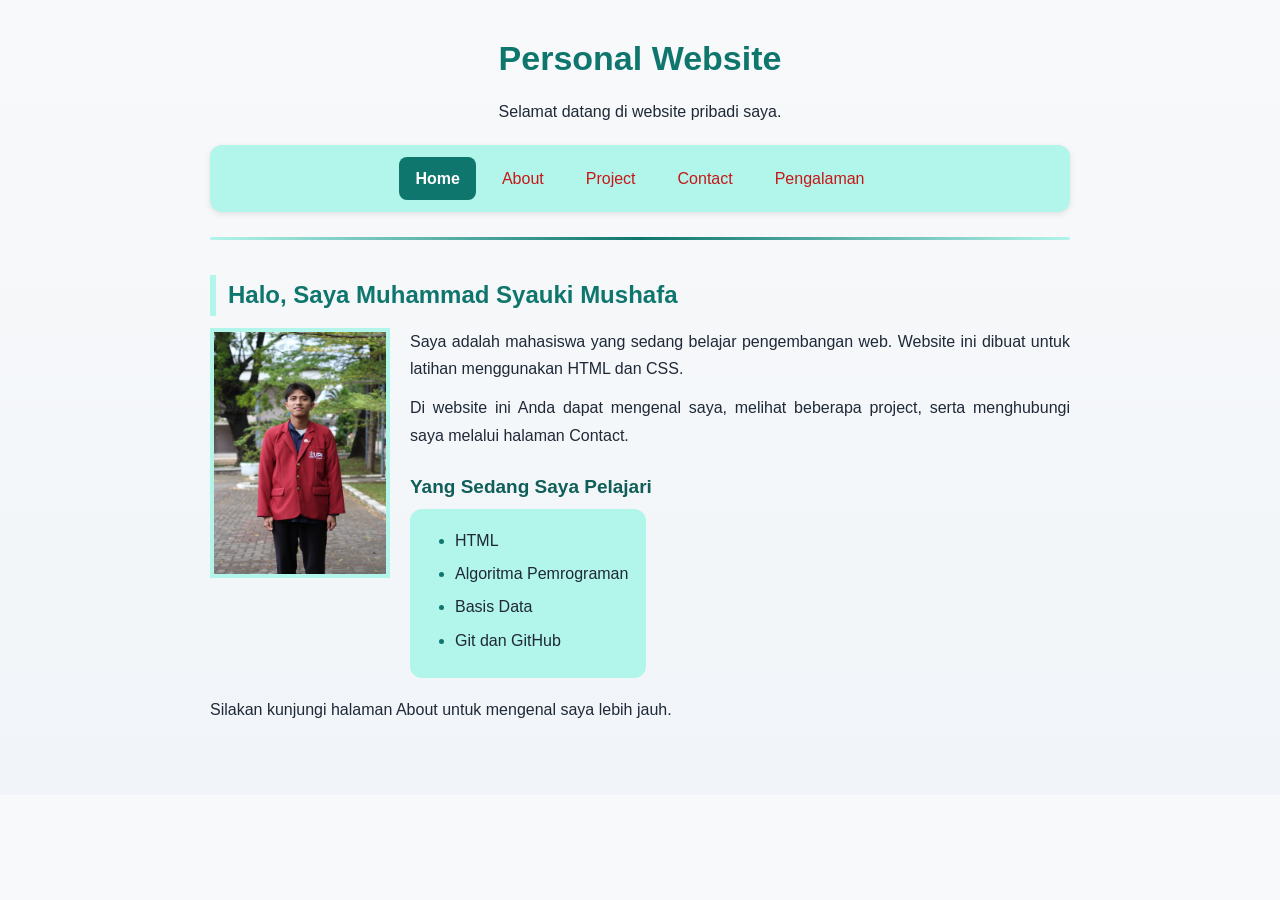
<file: index.html>
<!DOCTYPE html>
<html lang="id">
<head>
  <meta charset="UTF-8">
  <meta name="viewport" content="width=device-width, initial-scale=1.0">
  <title>Personal Website</title>
  <link rel="stylesheet" href="style.css">
</head>
<body>
  <h1>Personal Website</h1>
  <p style="text-align:center">Selamat datang di website pribadi saya.</p>

  <nav>
    <a href="index.html" class="aktif">Home</a>
    <a href="saya.html">About</a>
    <a href="project.html">Project</a>
    <a href="contact.html">Contact</a>
    <a href="pengalaman.html">Pengalaman</a>
  </nav>

  <hr>

  <h2>Halo, Saya Muhammad Syauki Mushafa</h2>

  <img src="pas.JPG" width="180" height="250" alt="Foto Muhammad Syauki Mushafa" class="foto-profil">

  <p>Saya adalah mahasiswa yang sedang belajar pengembangan web. Website ini dibuat untuk latihan menggunakan HTML dan CSS.</p>
  <p>Di website ini Anda dapat mengenal saya, melihat beberapa project, serta menghubungi saya melalui halaman Contact.</p>

  <h3>Yang Sedang Saya Pelajari</h3>
  <ul>
    <li>HTML</li>
    <li>Algoritma Pemrograman</li>
    <li>Basis Data</li>
    <li>Git dan GitHub</li>
  </ul>

  <p>Silakan kunjungi halaman About untuk mengenal saya lebih jauh.</p>
</body>
</html>
</file>
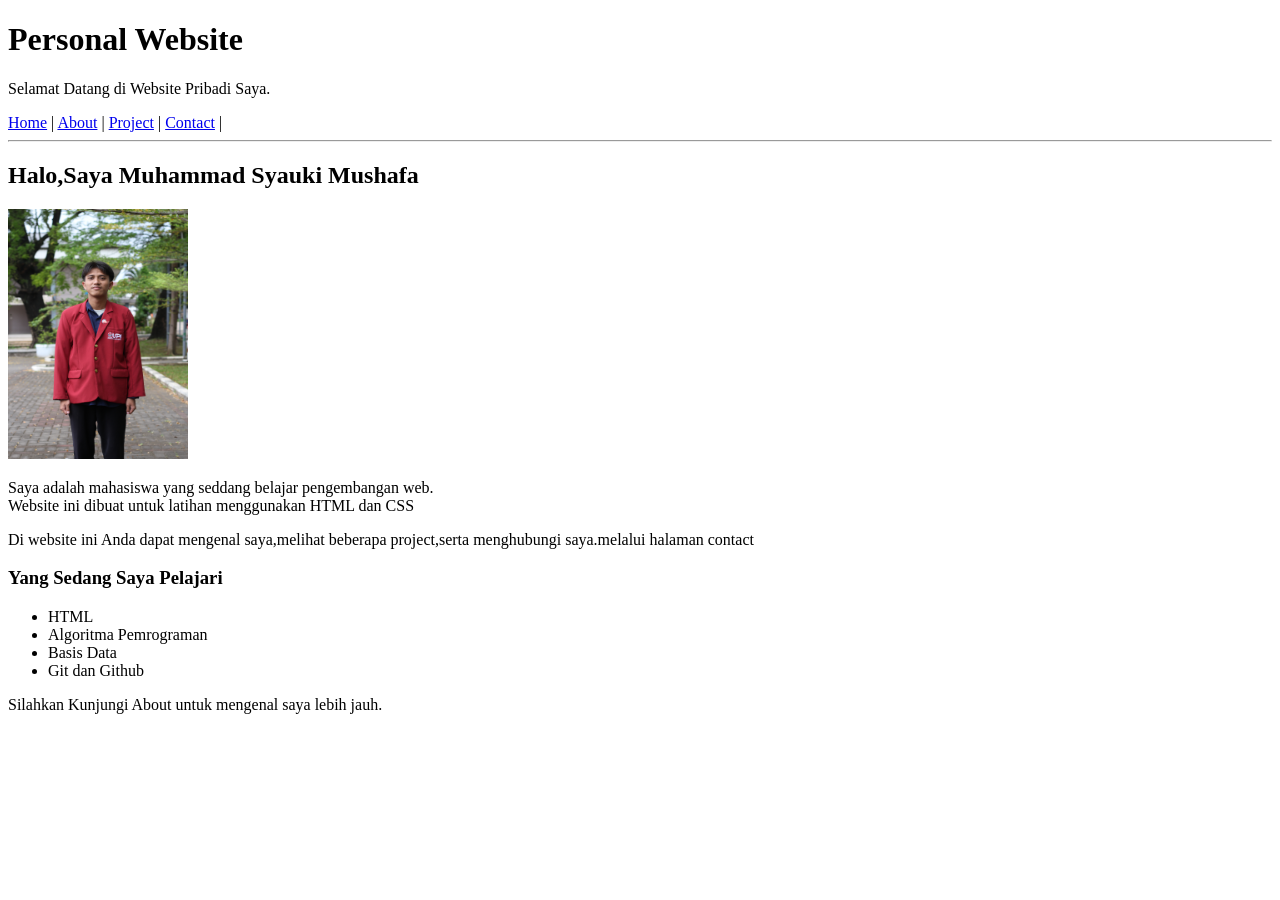
<file: about.html>
<!DOCTYPE html>
<html lang="id">
<head>
 <meta charset="UTF-8">
 <title>Personal Project</title>
</head>
<body>
 <h1>Personal Website</h1>
 <p>Selamat Datang di Website Pribadi Saya.</p>

 <nav>
 <a href="about.html">Home</a> |
 <a href="saya.html">About</a> |
 <a href="project.html">Project</a> |
 <a href="contact.html">Contact</a> |
 </nav>

 <hr>
 <h2>Halo,Saya Muhammad Syauki Mushafa</h2>

 <img src="pas.JPG" width="180" height="250" alt="PHOTO Saya">
 <p>Saya adalah mahasiswa yang seddang belajar pengembangan web.<br>Website ini dibuat untuk latihan menggunakan HTML dan CSS</p>
 <p>Di website ini Anda dapat mengenal  saya,melihat beberapa project,serta menghubungi saya.melalui halaman contact</p>
 <h3>Yang Sedang Saya Pelajari</h3>
 <ul>
 <li>HTML</li>
 <li>Algoritma Pemrograman</li>
 <li>Basis Data</li>
 <li>Git dan Github</li>
 </ul>
 <p>Silahkan Kunjungi About untuk mengenal saya lebih jauh.</p>
</body>
</html>
</file>
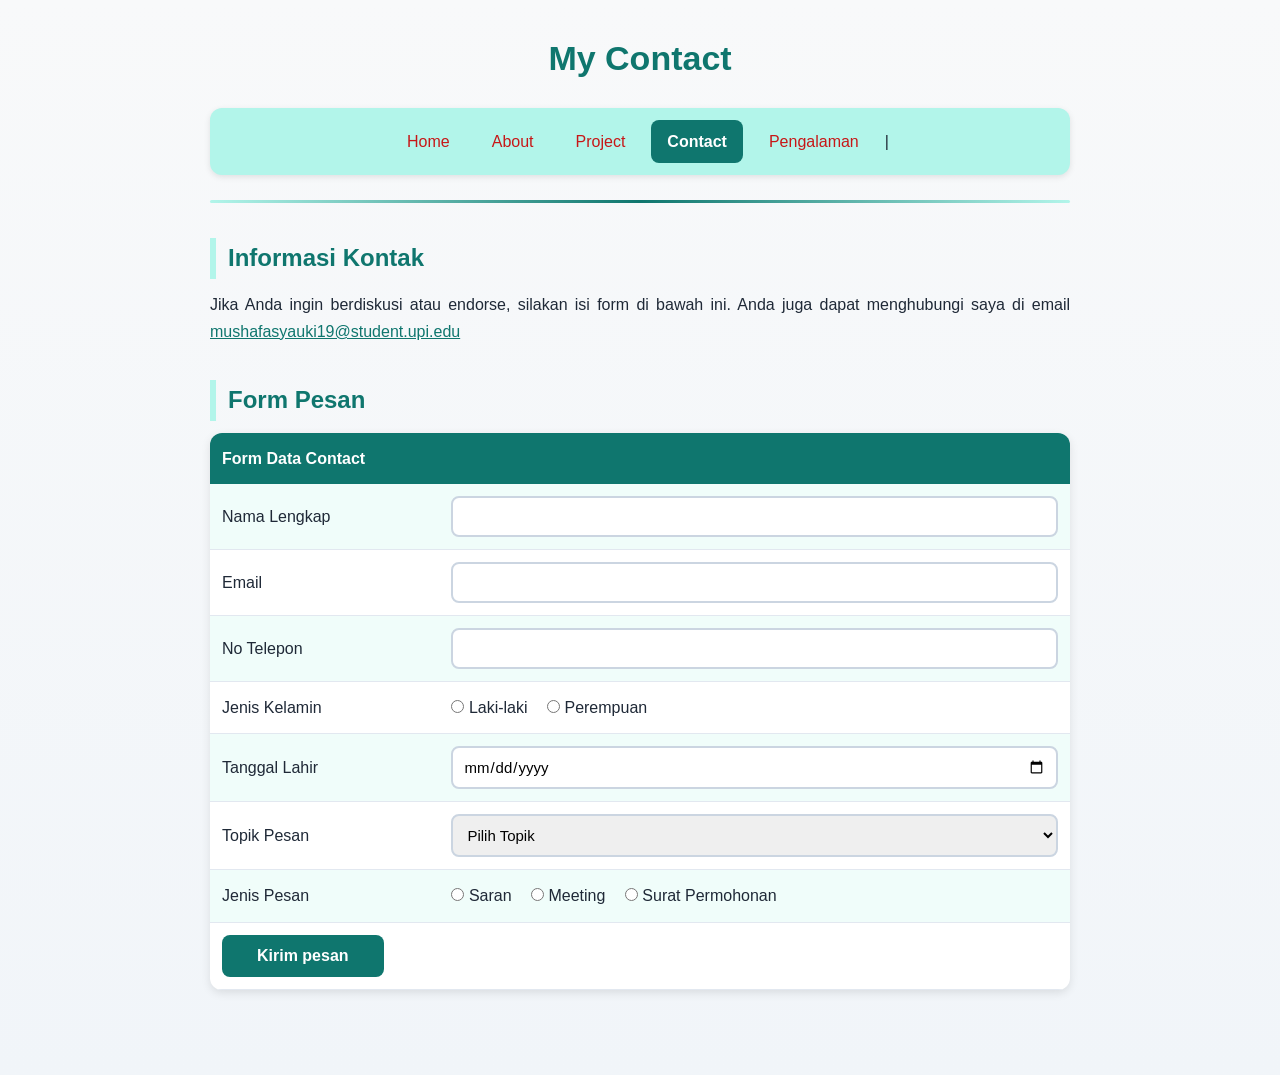
<file: contact.html>
<!DOCTYPE html>
<html lang="id">
<head>
  <meta charset="UTF-8">
  <meta name="viewport" content="width=device-width, initial-scale=1.0">
  <title>My Contact</title>
  <link rel="stylesheet" href="style.css">
</head>
<body>
  <h1>My Contact</h1>

  <nav>
    <a href="index.html">Home</a>
    <a href="saya.html">About</a>
    <a href="project.html">Project</a>
    <a href="contact.html" class="aktif">Contact</a>
    <a href="pengalaman.html">Pengalaman</a> |
  </nav>

  <hr>

  <h2>Informasi Kontak</h2>
  <p>Jika Anda ingin berdiskusi atau endorse, silakan isi form di bawah ini. Anda juga dapat menghubungi saya di email <a href="mailto:mushafasyauki19@student.upi.edu">mushafasyauki19@student.upi.edu</a></p>

  <h2>Form Pesan</h2>
  <form action="#" method="post">
    <table>
      <tr>
        <th colspan="2">Form Data Contact</th>
      </tr>
      <tr>
        <td>Nama Lengkap</td>
        <td><input type="text" name="nama" required></td>
      </tr>
      <tr>
        <td>Email</td>
        <td><input type="email" name="email" required></td>
      </tr>
      <tr>
        <td>No Telepon</td>
        <td><input type="tel" name="telepon"></td>
      </tr>
      <tr>
        <td>Jenis Kelamin</td>
        <td>
          <input type="radio" id="laki-laki" name="jenis_kelamin" value="L" required>
          <label for="laki-laki">Laki-laki</label>
          <input type="radio" id="perempuan" name="jenis_kelamin" value="P">
          <label for="perempuan">Perempuan</label>
        </td>
      </tr>
      <tr>
        <td>Tanggal Lahir</td>
        <td><input type="date" name="tanggal_lahir" required></td>
      </tr>
      <tr>
        <td>Topik Pesan</td>
        <td>
          <select name="topik_pesan" required>
            <option value="">Pilih Topik</option>
            <option value="endors">Endorse</option>
            <option value="meeting">Meeting</option>
            <option value="permohonan">Surat Permohonan</option>
          </select>
        </td>
      </tr>
      <tr>
        <td>Jenis Pesan</td>
        <td>
          <input type="radio" id="saran" name="jenis_pesan" value="Saran" required>
          <label for="saran">Saran</label>
          <input type="radio" id="meeting" name="jenis_pesan" value="Meeting">
          <label for="meeting">Meeting</label>
          <input type="radio" id="permohonan" name="jenis_pesan" value="Surat Permohonan">
          <label for="permohonan">Surat Permohonan</label>
        </td>
      </tr>
      <tr>
        <td colspan="2"><input type="submit" value="Kirim pesan"></td>
      </tr>
    </table>
  </form>
</body>
</html>
</file>
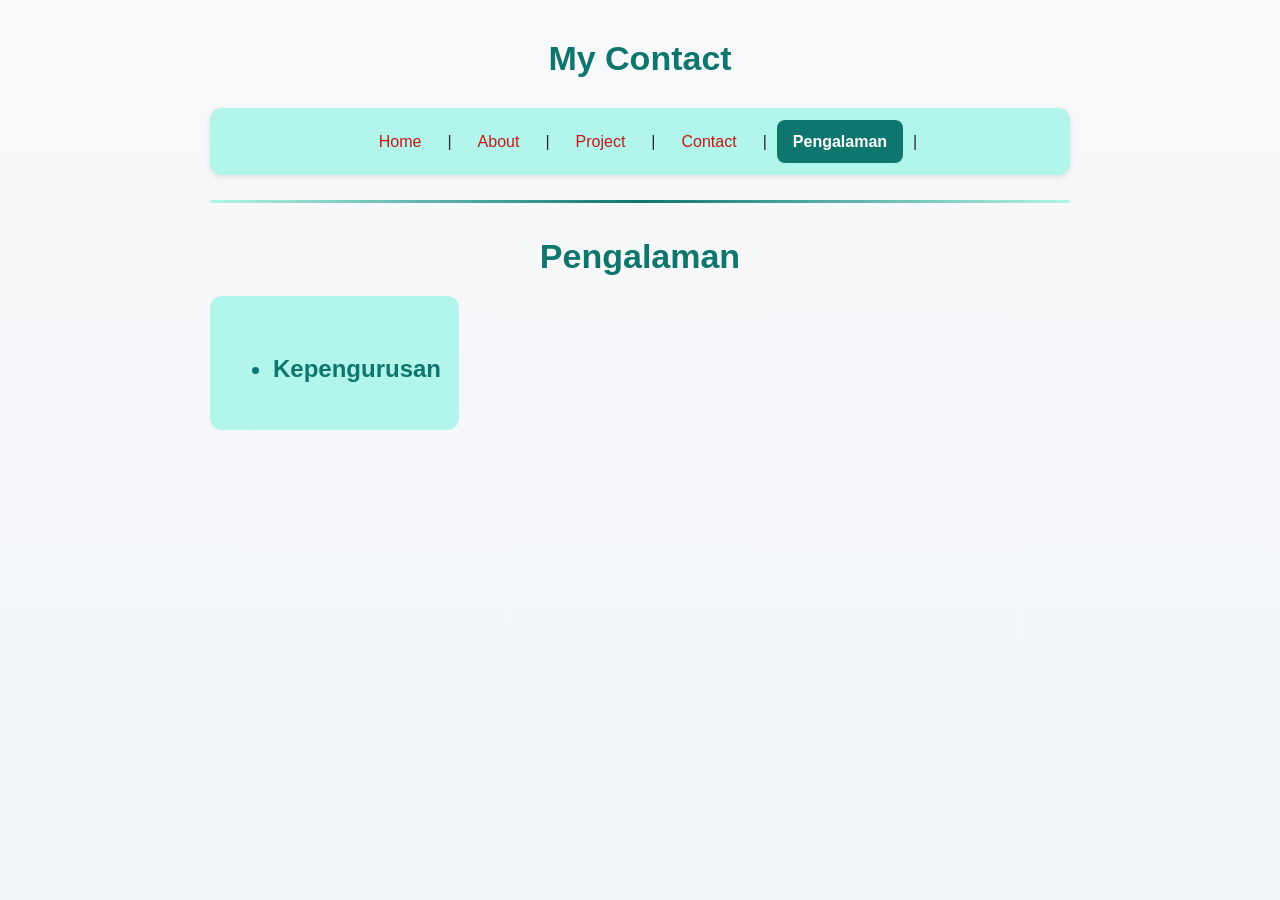
<file: pengalaman.html>
<html> 
    <head>
       <meta charset="UTF-8">
  <meta name="viewport" content="width=device-width, initial-scale=1.0">
        <title>MY CONTACT</title>
         <link rel="stylesheet" href="style.css">
    </head>

    <body>
        <h1>My Contact</h1>
<nav>
  <a href="index.html">Home</a> |
 <a href="saya.html">About</a> |
 <a href="project.html">Project</a> |
 <a href="contact.html">Contact</a> |
 <a href="pengalaman.html"class="aktif">Pengalaman</a> |
 </nav>
  <hr>
<h1>Pengalaman</h1>
<ul>  
<h2><li>Kepengurusan</li></h2>
<h3></h3>


</ul> 

 
 </body>
</html>
</file>
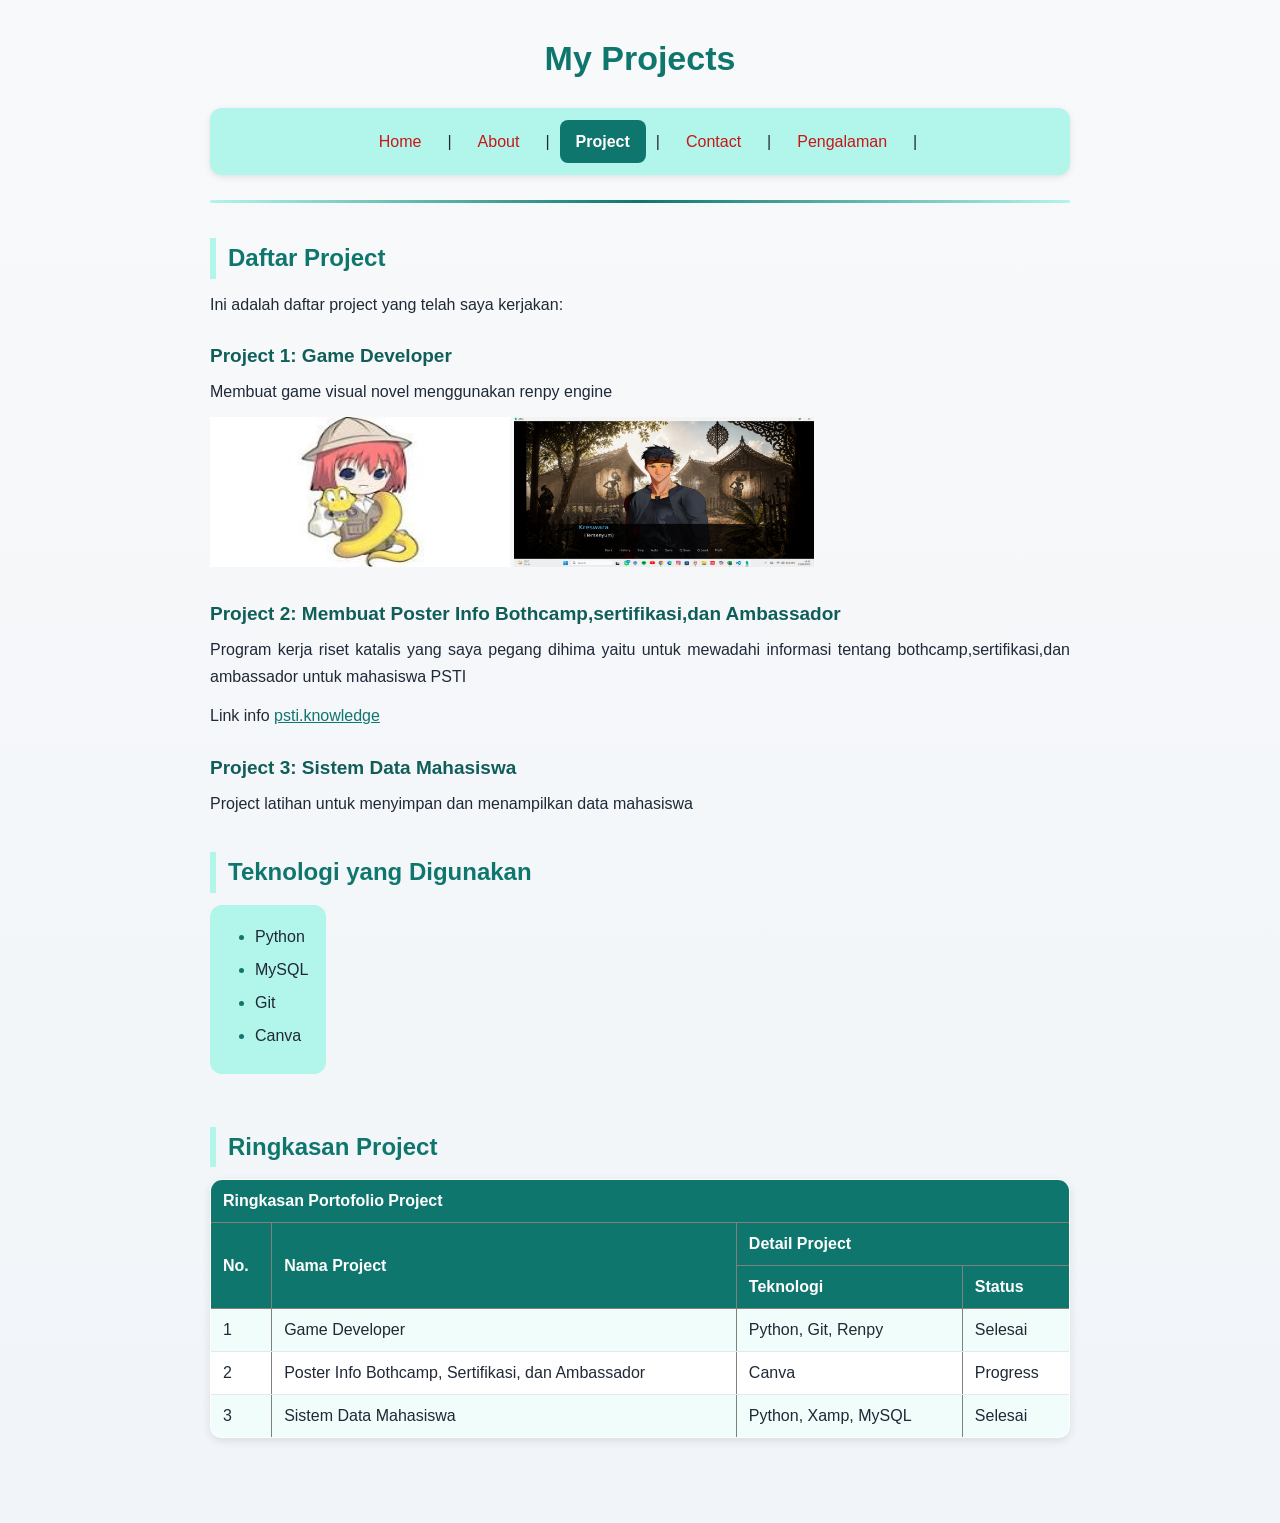
<file: project.html>
<html> 
    <head>
      <meta charset="UTF-8">
  <meta name="viewport" content="width=device-width, initial-scale=1.0">
        <title>MY PROJECT</title>
         <link rel="stylesheet" href="style.css">
    </head>
    <body>
        <h1>My Projects</h1>
<nav>
 <a href="index.html">Home</a> |
 <a href="saya.html">About</a> |
 <a href="project.html"class="aktif">Project</a> |
 <a href="contact.html">Contact</a> |
 <a href="pengalaman.html">Pengalaman</a> |
 </nav>
 <hr>
 <h2>Daftar Project</h2>
 <p>Ini adalah daftar project yang telah saya kerjakan:</p>
 <h3>Project 1: Game Developer</h3>
<p>Membuat game visual novel menggunakan renpy engine</p>
<img src="renpy.jpg" width="300" height="150" alt="PHOTO Saya"> <img src="my project.png" width="300" height="150" alt="PHOTO Saya">
 <h3>Project 2: Membuat Poster Info Bothcamp,sertifikasi,dan Ambassador </h3>
<p>Program kerja riset katalis yang saya pegang dihima yaitu untuk mewadahi informasi tentang bothcamp,sertifikasi,dan ambassador untuk mahasiswa PSTI</p>
<p>Link info <a href="https://www.instagram.com/psti_knowledge/">psti.knowledge</a></p>
 <h3>Project 3: Sistem Data Mahasiswa</h3>
<p> Project latihan untuk menyimpan dan menampilkan data mahasiswa</p>
 <h2>Teknologi yang Digunakan</h2>
 <ul>
    <li>Python</li>
    <li>MySQL</li>
    <li>Git</li>
    <li>Canva</li>
 </ul>
 <h2>Ringkasan Project</h2>
  <table border="1" cellpadding="8" cellspacing="0">
  <tr>
    <th colspan="4">Ringkasan Portofolio Project</th>
  </tr>
  <tr>
    <th rowspan="2">No.</th>
    <th rowspan="2">Nama Project</th>
    <th colspan="2">Detail Project</th>
  </tr>
  <tr>
    <th>Teknologi</th>
    <th>Status</th>
  </tr>
  <tr>
    <td>1</td>
    <td>Game Developer</td>
    <td>Python, Git, Renpy</td>
    <td>Selesai</td>
  </tr>
  <tr>
    <td>2</td>
    <td>Poster Info Bothcamp, Sertifikasi, dan Ambassador</td>
    <td>Canva</td>
     <td>Progress</td>
  </tr>
  <tr>
    <td>3</td>
    <td>Sistem Data Mahasiswa</td>
    <td>Python, Xamp, MySQL</td>
    <td>Selesai</td>
  </tr>
</table>
    </body>
</html>
</file>
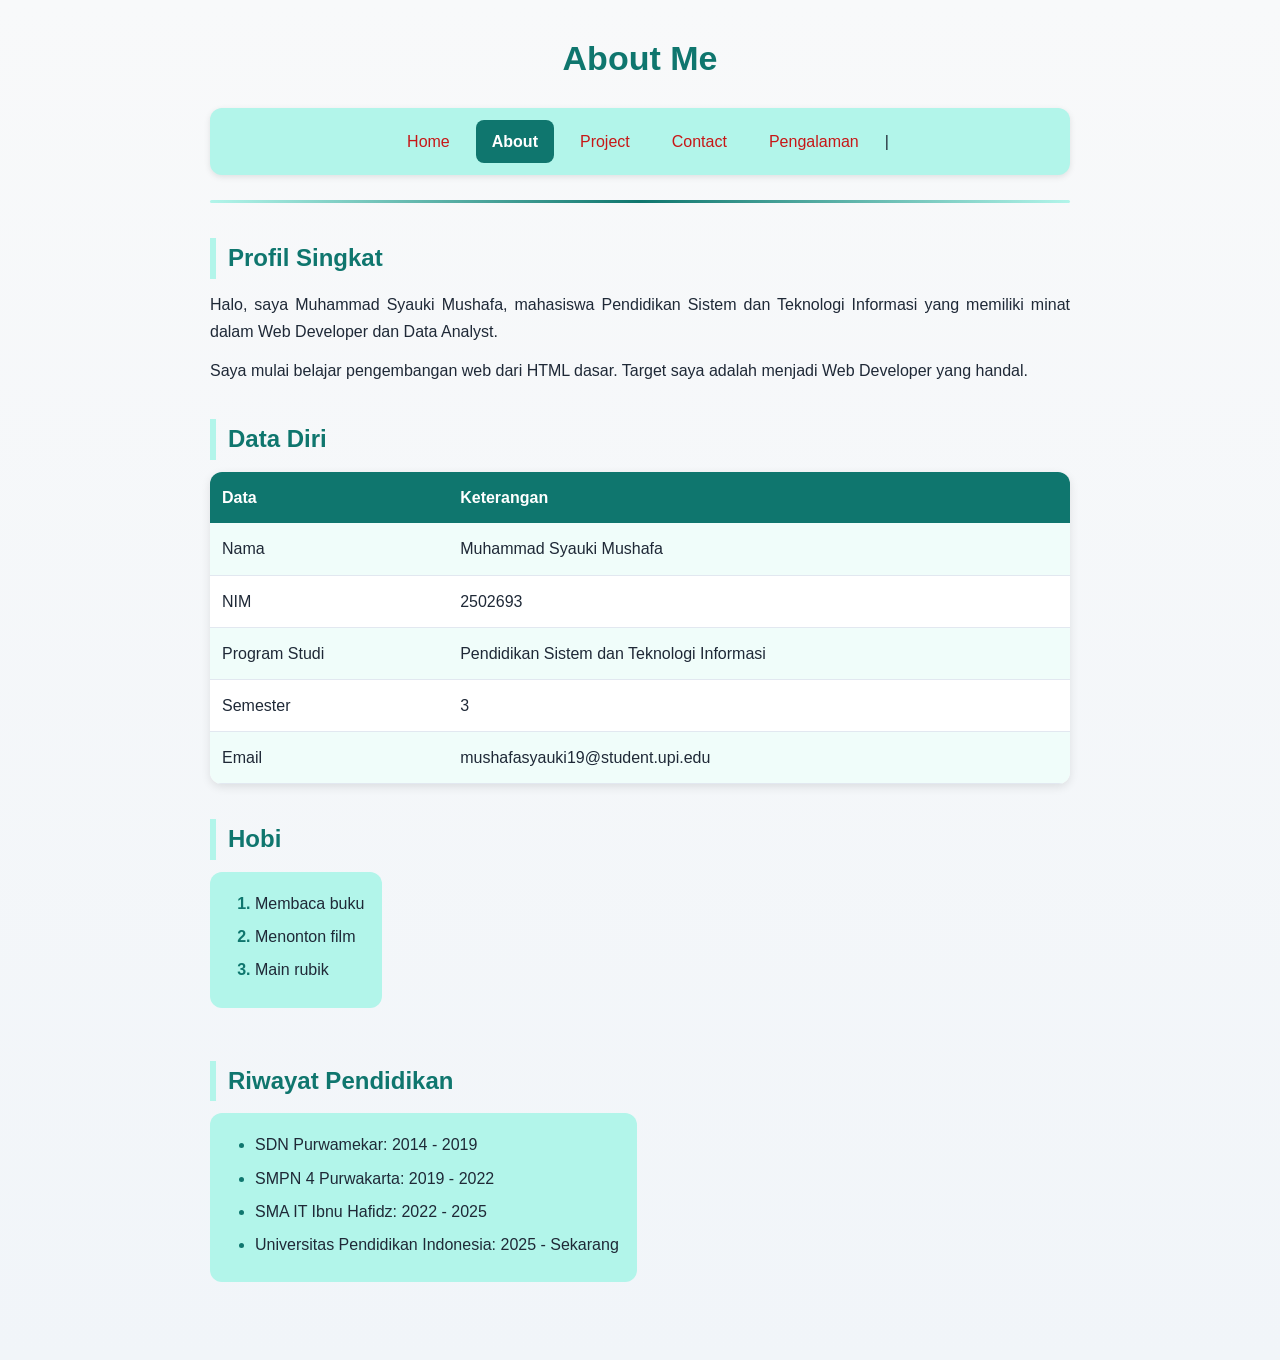
<file: saya.html>
<!DOCTYPE html>
<html lang="id">
<head>
  <meta charset="UTF-8">
  <meta name="viewport" content="width=device-width, initial-scale=1.0">
  <title>About Saya</title>
  <link rel="stylesheet" href="style.css">
</head>
<body>
  <h1>About Me</h1>

  <nav>
    <a href="index.html">Home</a>
    <a href="saya.html" class="aktif">About</a>
    <a href="project.html">Project</a>
    <a href="contact.html">Contact</a>
    <a href="pengalaman.html">Pengalaman</a> |
  </nav>

  <hr>

  <h2>Profil Singkat</h2>
  <p>Halo, saya Muhammad Syauki Mushafa, mahasiswa Pendidikan Sistem dan Teknologi Informasi yang memiliki minat dalam Web Developer dan Data Analyst.</p>
  <p>Saya mulai belajar pengembangan web dari HTML dasar. Target saya adalah menjadi Web Developer yang handal.</p>

  <h2>Data Diri</h2>
  <table>
    <tr>
      <th>Data</th>
      <th>Keterangan</th>
    </tr>
    <tr>
      <td>Nama</td>
      <td>Muhammad Syauki Mushafa</td>
    </tr>
    <tr>
      <td>NIM</td>
      <td>2502693</td>
    </tr>
    <tr>
      <td>Program Studi</td>
      <td>Pendidikan Sistem dan Teknologi Informasi</td>
    </tr>
    <tr>
      <td>Semester</td>
      <td>3</td>
    </tr>
    <tr>
      <td>Email</td>
      <td>mushafasyauki19@student.upi.edu</td>
    </tr>
  </table>

  <h2>Hobi</h2>
  <ol>
    <li>Membaca buku</li>
    <li>Menonton film</li>
    <li>Main rubik</li>
  </ol>

  <h2>Riwayat Pendidikan</h2>
  <ul>
    <li>SDN Purwamekar: 2014 - 2019</li>
    <li>SMPN 4 Purwakarta: 2019 - 2022</li>
    <li>SMA IT Ibnu Hafidz: 2022 - 2025</li>
    <li>Universitas Pendidikan Indonesia: 2025 - Sekarang</li>
  </ul>
</body>
</html>
</file>
<file: style.css>
* {
  margin: 0;
  padding: 0;
  box-sizing: border-box;
}

body {
  font-family: "Segoe UI", Arial, sans-serif;
  line-height: 1.7;
  color: #1f2937;
  background: linear-gradient(to bottom, #f8f9fa, #f1f5f9);
  max-width: 900px;
  margin: 0 auto;
  padding: 30px 20px 60px;
}


h1 {
  font-size: 34px;
  color: #0f766e;
  text-align: center;
  margin-bottom: 10px;
}

h2 {
  font-size: 24px;
  color: #0f766e;
  margin-top: 35px;
  margin-bottom: 12px;
  border-left: 6px solid #b2f5ea;
  padding-left: 12px;
}

h3 {
  font-size: 19px;
  color: #115e59;
  margin-top: 22px;
  margin-bottom: 6px;
}


nav {
  background-color: #b2f5ea;
  display: flex;
  justify-content: center;
  align-items: center;
  gap: 10px;
  flex-wrap: wrap;
  padding: 12px 25px;
  border-radius: 12px;
  box-shadow: 0 2px 6px rgba(0, 0, 0, 0.1);
  margin: 20px 0;
}

nav a {
  text-decoration: none;
  color: rgb(199, 23, 23);
  padding: 8px 16px;
  border-radius: 8px;
  transition: all 0.25s ease;
}

nav a:hover {
  color: #ffffff;
  background-color: rgb(255, 1, 204);
  font-weight: bold;
}

/* halaman yang sedang dibuka */
nav a.aktif {
  background-color: #0f766e;
  color: #ffffff;
  font-weight: bold;
}


hr {
  border: none;
  height: 3px;
  background: linear-gradient(to right, #b2f5ea, #0f766e, #b2f5ea);
  border-radius: 3px;
  margin: 25px 0;
}

/
img {
  max-width: 100%;
  height: auto;
  border-radius: 12px;
  box-shadow: 0 4px 10px rgba(0, 0, 0, 0.15);
  margin: 10px 8px 10px 0;
  object-fit: cover;
}

.foto-profil {
  border: 4px solid #b2f5ea;
  float: left;
  margin-right: 20px;
}


p {
  margin-bottom: 12px;
  text-align: justify;
}

ul, ol {
  background-color: #b2f5ea;
  border-radius: 12px;
  padding: 18px 18px 18px 45px;
  margin-bottom: 18px;
  display: inline-block;
}

li {
  margin-bottom: 6px;
}

li::marker {
  color: #0f766e;
  font-weight: bold;
}


table {
  width: 100%;
  border-collapse: collapse;
  background-color: #ffffff;
  border-radius: 12px;
  overflow: hidden;
  box-shadow: 0 3px 10px rgba(0, 0, 0, 0.1);
  margin-bottom: 25px;
}

th {
  background-color: #0f766e;
  color: #ffffff;
  padding: 12px;
  text-align: left;
}

td {
  padding: 12px;
  border-bottom: 1px solid #e2e8f0;
}

tr:nth-child(even) td {
  background-color: #f0fdfa;
}

tr:hover td {
  background-color: #b2f5ea;
}


input[type="text"],
input[type="email"],
input[type="tel"],
input[type="date"],
select {
  width: 100%;
  padding: 10px;
  border: 2px solid #cbd5e1;
  border-radius: 8px;
  font-size: 15px;
  font-family: inherit;
  transition: border-color 0.2s ease;
}

input[type="text"]:focus,
input[type="email"]:focus,
input[type="tel"]:focus,
input[type="date"]:focus,
select:focus {
  outline: none;
  border-color: #0f766e;
}

label {
  margin-right: 15px;
  cursor: pointer;
}

input[type="submit"] {
  background-color: #0f766e;
  color: #ffffff;
  border: none;
  padding: 12px 35px;
  border-radius: 8px;
  font-size: 16px;
  font-weight: bold;
  cursor: pointer;
  transition: background-color 0.25s ease;
}

input[type="submit"]:hover {
  background-color: rgb(255, 1, 204);
}


a {
  color: #0f766e;
  transition: color 0.2s ease;
}

a:hover {
  color: rgb(255, 1, 204);
}

@media (max-width: 600px) {
  body {
    padding: 15px;
  }

  h1 {
    font-size: 26px;
  }

  h2 {
    font-size: 20px;
  }

  nav {
    padding: 10px;
    gap: 5px;
  }

  nav a {
    padding: 6px 10px;
    font-size: 14px;
  }

  .foto-profil {
    float: none;
    display: block;
    margin: 0 auto 20px;
  }

  table {
    font-size: 14px;
  }

  th, td {
    padding: 8px;
  }
}
</file>
